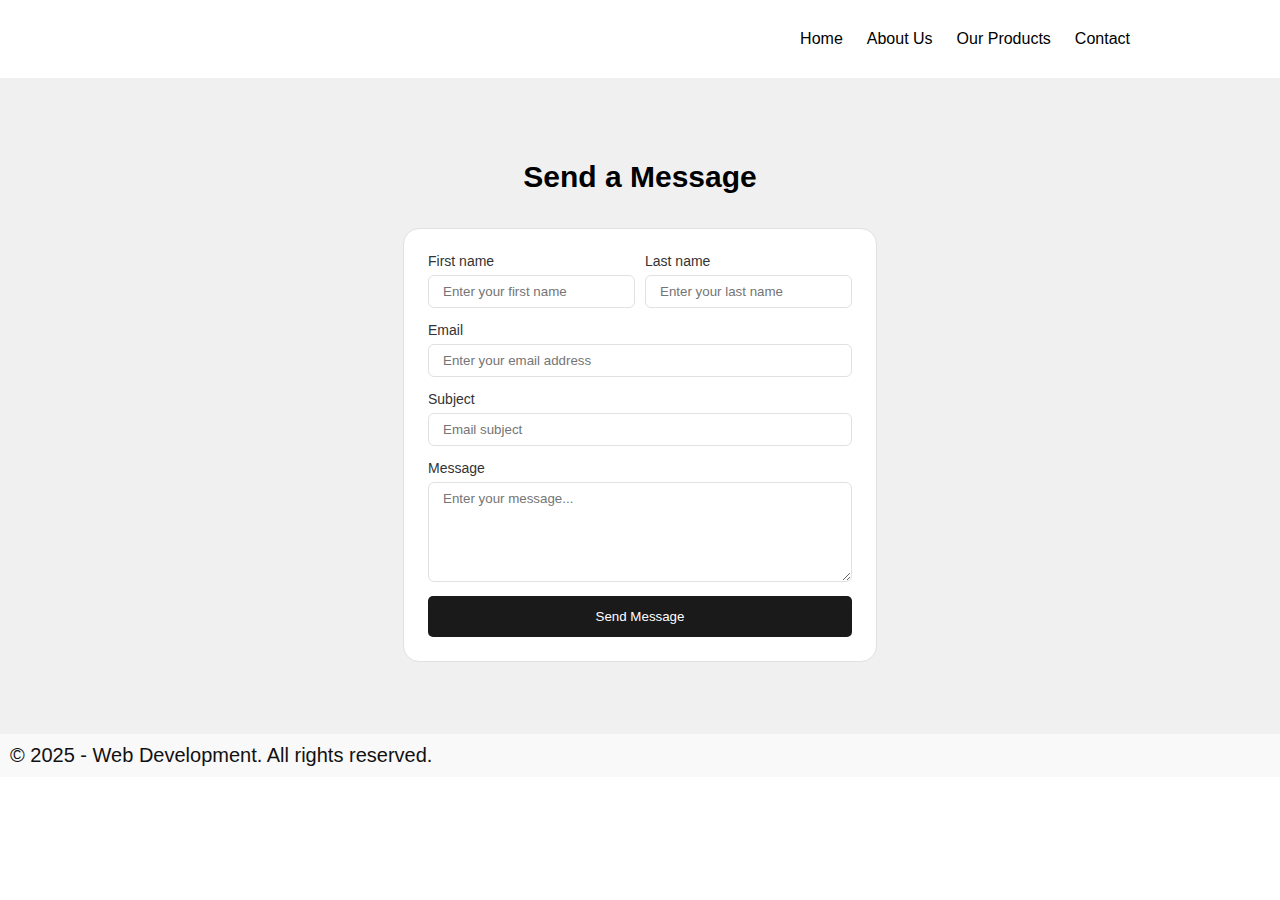
<file: prac/HTMLs/contact.html>
<!DOCTYPE html>
<html lang="en">
<head>
  <meta charset="UTF-8">
  <meta name="viewport" content="width=device-width, initial-scale=1.0">
  <title>Look</title>
  <link rel="stylesheet" href="../assets/styles/style.css">
</head>
<body>
  <header id="header">
    <nav class="navbar container">
      <div class="logo">Logo</div>
      <input type="checkbox" id="menu-toggle" class="menu-toggle" />
      <label for="menu-toggle" class="menu-btn">☰</label>
      <ul class="nav-links">
        <li><a href="../index.html">Home</a></li>
        <li><a href="../HTMLs/about.html">About Us</a></li>
        <li><a href="../HTMLs/services.html">Our Products</a></li>
        <li><a href="../HTMLs/contact.html">Contact</a></li>
      </ul>
    </nav>

    <main>
      <section id="contact">
        <div class="container">
          <h1>Send a Message</h1>
  
          <form action="./submission.html">
            <div class="fullname">
              <div class="form-group">
                <label for="firstName">First name</label>
                <input id="firstName" type="text" placeholder="Enter your first name" required>
              </div>
  
              <div class="form-group">
                <label for="lastName">Last name</label>
                <input id="lastName" type="text" placeholder="Enter your last name" required>
              </div>
            </div>
  
            <div class="form-group">
              <label for="email">Email</label>
              <input id="email" type="email" placeholder="Enter your email address" required>
            </div>
  
            <div class="form-group">
              <label for="subject">Subject</label>
              <input id="subject" type="text" placeholder="Email subject" required>
            </div>
  
            <div class="form-group">
              <label for="message">Message</label>
              <textarea id="message" placeholder="Enter your message..." required></textarea>
            </div>
  
            <button class="primary-button" type="submit">Send Message</button>
          </form>
        </div>
      </section>
    </main>
  
    <footer id="footer">
      <div class="container">
        <p>© 2025 - Web Development. All rights reserved.</p>
      </div>
    </footer>
</body>
</html>
</file>
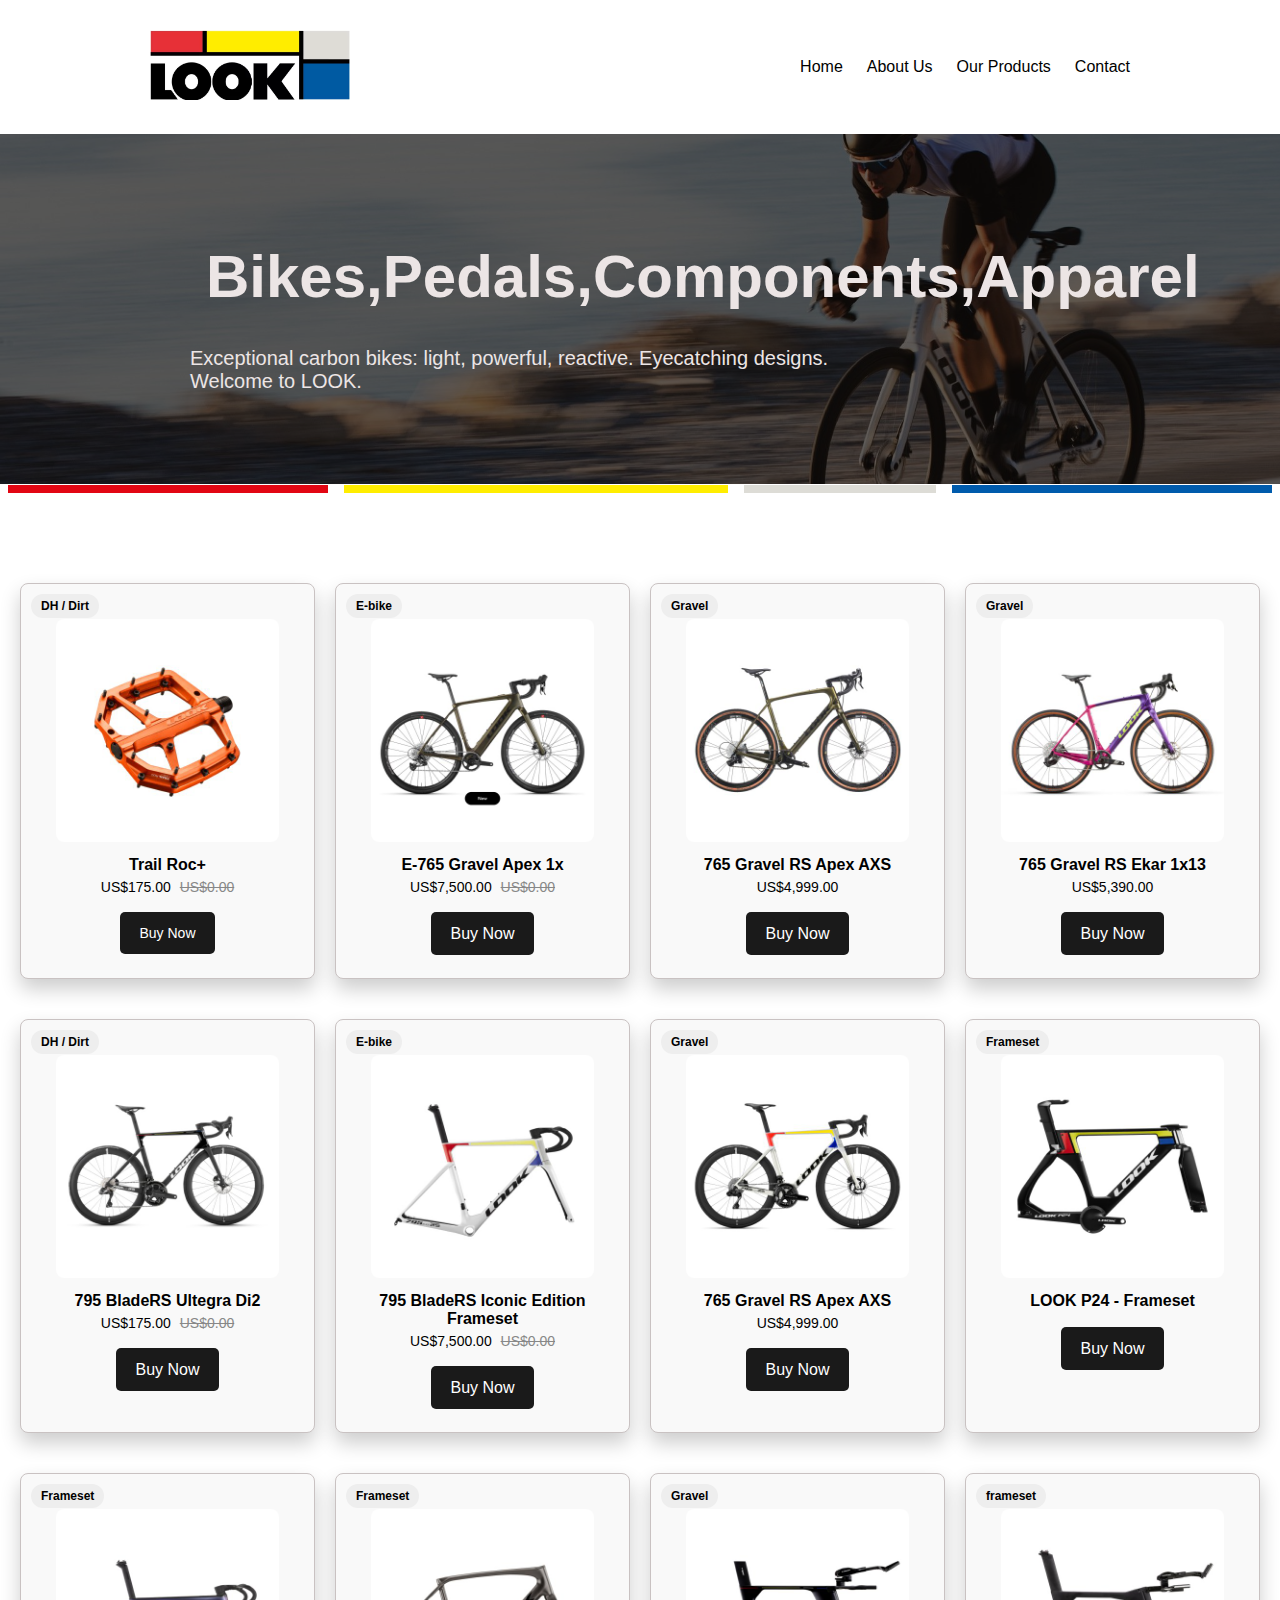
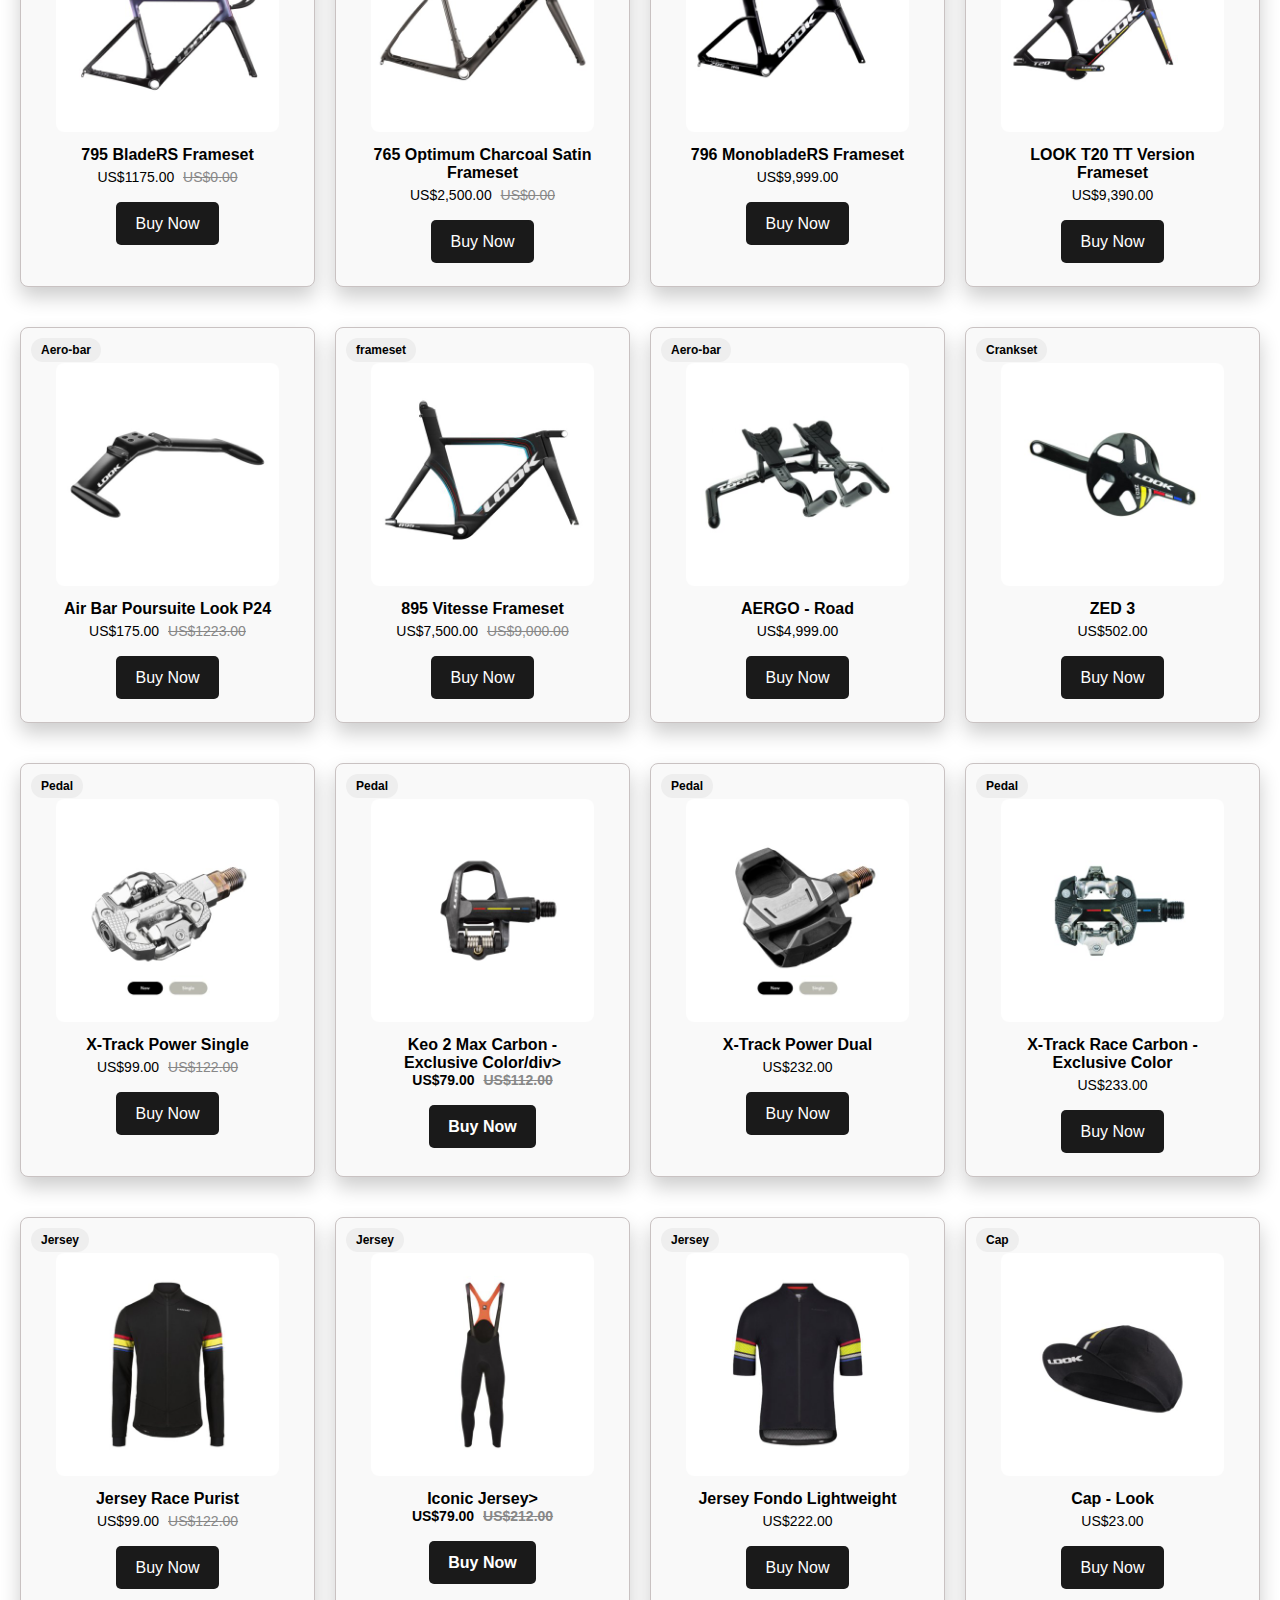
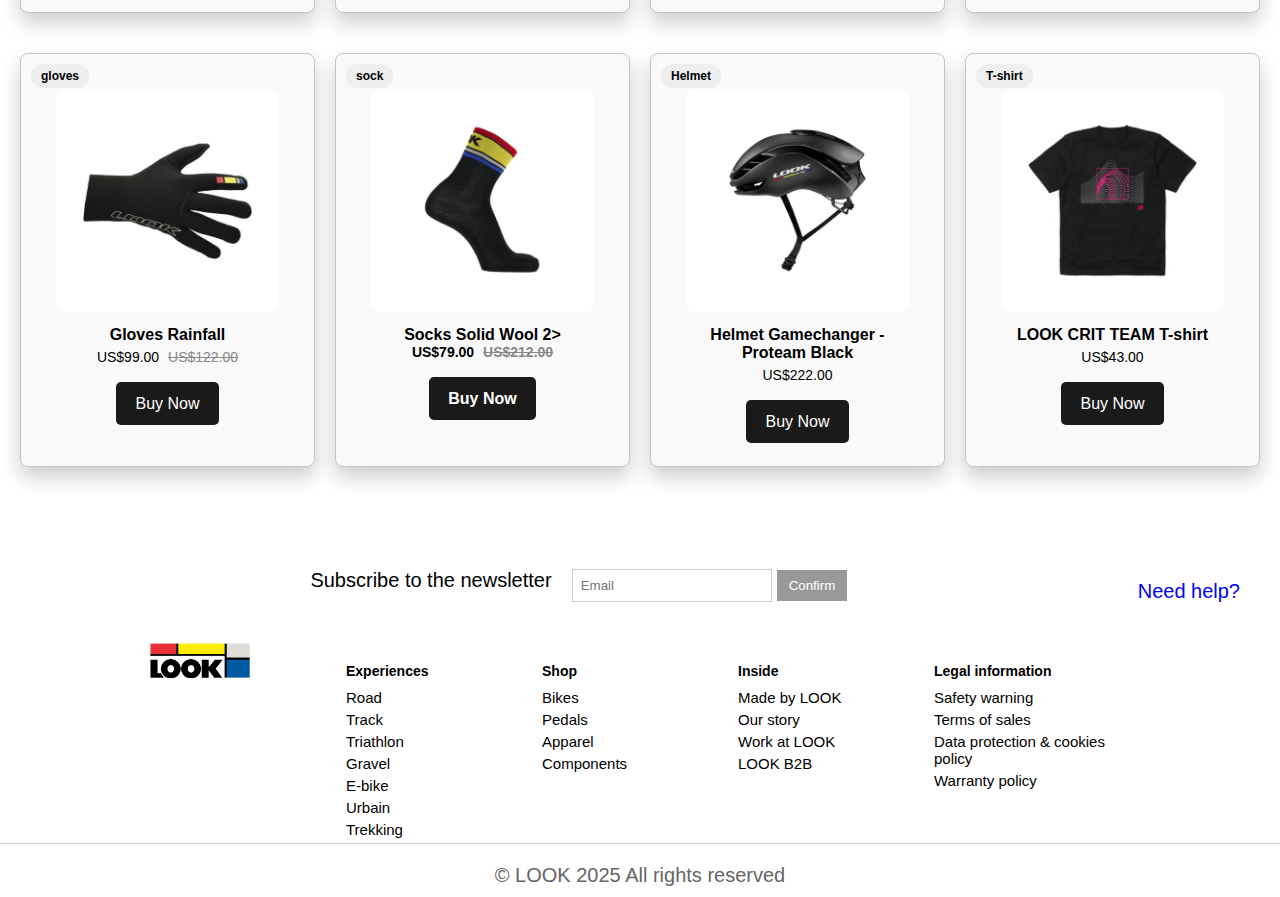
<file: prac/HTMLs/services.html>
<!DOCTYPE html>
<html lang="en">
<head>
  <meta charset="UTF-8">
  <meta name="viewport" content="width=device-width, initial-scale=1.0">
  <title>Look</title>
  <link rel="stylesheet" href="../assets/styles/style.css">
</head>
<body>
  <header id="header2">  
    <nav class="navbar container">
      <div class="logo"><img src="../assets/styles/images/lookcr.png" alt="logo"></div>
      <input type="checkbox" id="menu-toggle" class="menu-toggle" />
      <label for="menu-toggle" class="menu-btn">☰</label>
      <ul class="nav-links">
        <li><a href="../index.html">Home</a></li>
        <li><a href="../HTMLs/about.html">About Us</a></li>
        <li><a href="../HTMLs/services.html">Our Products</a></li>
        <li><a href="../HTMLs/contact.html">Contact</a></li>
      </ul>
    </nav> 
  </header>

  <section class="hero-section2">
    <div class="overlay"></div>
    <div class="hero-content2">
      <h1>Bikes,Pedals,Components,Apparel</h1>
      <p>Exceptional carbon bikes: light, powerful, reactive. Eyecatching designs. Welcome to LOOK.</p>
    </div>
</section>

<div class="line-container">
    <div class="line red"></div>
    <div class="line yellow"></div>
    <div class="line gray"></div>
    <div class="line blue"></div>
  </div>

<div class="products"> 
    <div class="product-card"> <!-- P1 -->
      <span class="tag">DH / Dirt</span>
      <img src="../assets/styles/images/pedal.jpg" alt="Trail Roc+">
      <div class="product-name">Trail Roc+</div>
      <div class="product-price">
        US$175.00 <span class="old-price">US$0.00</span>
         <div class="hero-buttons"></div>
        <a href="contact.html" class="primary-button">Buy Now</a>
      </div>
    </div>
    
    <div class="product-card"> <!-- P2 -->
      <span class="tag">E-bike</span>
      <img src="../assets/styles/images/gravelapex.jpg" alt="E-765 Gravel Apex 1x">
      <div class="product-name">E-765 Gravel Apex 1x</div>
      <div class="product-price">
        US$7,500.00 <span class="old-price">US$0.00</span>
      </div>
       <div class="hero-buttons"></div>
        <a href="contact.html" class="primary-button">Buy Now</a>
    </div>
    

    <div class="product-card"> <!-- P3 -->
      <span class="tag">Gravel</span>
     <img src="../assets/styles/images/gravelekar.jpg" alt="765 Gravel RS Apex AXS">
      <div class="product-name">765 Gravel RS Apex AXS</div>
      <div class="product-price">US$4,999.00</div>
       <div class="hero-buttons"></div>
        <a href="contact.html" class="primary-button">Buy Now</a>
    </div>

    <div class="product-card"> <!-- P4 -->
      <span class="tag">Gravel</span>
    <img src="../assets/styles/images/gravelRS.jpg" alt="765 Gravel RS Ekar 1x13">
      <div class="product-name">765 Gravel RS Ekar 1x13</div>
      <div class="product-price">US$5,390.00</div>
       <div class="hero-buttons"></div>
        <a href="contact.html" class="primary-button">Buy Now</a>
    </div>
  </div>

  <div class="products"> <!-- P5 -->
    <div class="product-card">
      <span class="tag">DH / Dirt</span>
  <img src="../assets/styles/images/L5.jpg" alt="795 BladeRS Ultegra Di2">
      <div class="product-name">795 BladeRS Ultegra Di2</div>
      <div class="product-price">
        US$175.00 <span class="old-price">US$0.00</span>
      </div>
       <div class="hero-buttons"></div>
        <a href="contact.html" class="primary-button">Buy Now</a>
    </div>
    
    <div class="product-card"> <!-- P6 -->
      <span class="tag">E-bike</span>
    <img src="../assets/styles/images/L6.jpg" alt="E-765 Gravel Apex 1x">
      <div class="product-name">795 BladeRS Iconic Edition Frameset</div>
      <div class="product-price">
        US$7,500.00 <span class="old-price">US$0.00</span>
      </div>
       <div class="hero-buttons"></div>
        <a href="contact.html" class="primary-button">Buy Now</a>
    </div>

    <div class="product-card"> <!-- P7 -->
      <span class="tag">Gravel</span>
     <img src="../assets/styles/images/look11.jpg" alt="765 Gravel RS Apex AXS">
      <div class="product-name">765 Gravel RS Apex AXS</div>
      <div class="product-price">US$4,999.00</div>
       <div class="hero-buttons"></div>
        <a href="contact.html" class="primary-button">Buy Now</a>
    </div>
   
    
    <div class="product-card"> <!-- P8 -->
      <span class="tag">Frameset</span>
    <img src="../assets/styles/images/L8.jpg" alt="765 Gravel RS Apex AXS">
      <div class="product-name">LOOK P24 - Frameset</div>
      <div class="product-price"></div>
       <div class="hero-buttons"></div>
        <a href="contact.html" class="primary-button">Buy Now</a>
    </div>   
 </div>

 <div class="products"> 
    <div class="product-card"> <!-- P9 -->
      <span class="tag">Frameset</span>
      <a href="contact.html"><img src="../assets/styles/images/frameS1.jpg" alt="795 BladeRS Frameset"></a>
      <div class="product-name">795 BladeRS Frameset</div>
      <div class="product-price">
        US$1175.00 <span class="old-price">US$0.00</span>
      </div>
       <div class="hero-buttons"></div>
        <a href="contact.html" class="primary-button">Buy Now</a>
    </div>
    
    <div class="product-card"> <!-- P10 -->
      <span class="tag">Frameset</span>
      <img src="../assets/styles/images/frameS2.jpg" alt="765 Optimum Charcoal Satin Frameset">
      <div class="product-name">765 Optimum Charcoal Satin Frameset</div>
      <div class="product-price">
        US$2,500.00 <span class="old-price">US$0.00</span>
      </div>
       <div class="hero-buttons"></div>
        <a href="contact.html" class="primary-button">Buy Now</a>
    </div>

    <div class="product-card"> <!-- P11 -->
      <span class="tag">Gravel</span>
     <img src="../assets/styles/images/frameS3.jpg" alt="796 MonobladeRS Frameset">
      <div class="product-name">796 MonobladeRS Frameset</div>
      <div class="product-price">US$9,999.00</div>
       <div class="hero-buttons"></div>
        <a href="contact.html" class="primary-button">Buy Now</a>
    </div>

    <div class="product-card"> <!-- P12 -->
      <span class="tag">frameset</span>
    <img src="../assets/styles/images/frameS4.jpg" alt="LOOK T20 TT Version Frameset">
      <div class="product-name">LOOK T20 TT Version Frameset</div>
      <div class="product-price">US$9,390.00</div>
       <div class="hero-buttons"></div>
        <a href="contact.html" class="primary-button">Buy Now</a>
    </div>
  </div>

  <div class="products"> 
    <div class="product-card"> <!-- P13 -->
      <span class="tag">Aero-bar</span>
      <img src="../assets/styles/images/AIR-BAR-POURSUITE-LOOK-P24-1.jpg" alt="Air Bar Poursuite Look P24">
      <div class="product-name">Air Bar Poursuite Look P24</div>
      <div class="product-price">
        US$175.00 <span class="old-price">US$1223.00</span>
      </div>
       <div class="hero-buttons"></div>
        <a href="contact.html" class="primary-button">Buy Now</a>
    </div>
    
    <div class="product-card"> <!-- P14 -->
      <span class="tag">frameset</span>
      <img src="../assets/styles/images/frames5.jpg" alt="895 Vitesse Frameset">
      <div class="product-name">895 Vitesse Frameset</div>
      <div class="product-price">
        US$7,500.00 <span class="old-price">US$9,000.00</span>
      </div>
       <div class="hero-buttons"></div>
        <a href="contact.html" class="primary-button">Buy Now</a>
    </div>

    <div class="product-card"> <!-- P15 -->
      <span class="tag">Aero-bar</span>
     <img src="../assets/styles/images/1700227612-AERGO-Piste.jpg" alt="AERGO - Road">
      <div class="product-name">AERGO - Road</div>
      <div class="product-price">US$4,999.00</div>
       <div class="hero-buttons"></div>
        <a href="contact.html" class="primary-button">Buy Now</a>
    </div>

    <div class="product-card"> <!-- P16 -->
      <span class="tag">Crankset</span>
    <img src="../assets/styles/images/ZED-3.jpg" alt="ZED 3">
      <div class="product-name">ZED 3</div>
      <div class="product-price">US$502.00</div>
       <div class="hero-buttons"></div>
        <a href="contact.html" class="primary-button">Buy Now</a>
    </div>
  </div>

   <div class="products"> 
    <div class="product-card"> <!-- P17 -->
      <span class="tag">Pedal</span>
      <img src="../assets/styles/images/peds.jpg" alt="X-Track Power Single">
      <div class="product-name">X-Track Power Single</div>
      <div class="product-price">
        US$99.00 <span class="old-price">US$122.00</span>
      </div>
       <div class="hero-buttons"></div>
        <a href="contact.html" class="primary-button">Buy Now</a>
    </div>
    
    <div class="product-card"> <!-- P18 -->
      <span class="tag">Pedal</span>
      <img src="../assets/styles/images/peds3.jpg" alt="Keo 2 Max Carbon">
      <div class="product-name">Keo 2 Max Carbon - Exclusive Color/div>
      <div class="product-price">
        US$79.00 <span class="old-price">US$112.00</span>
      </div>
       <div class="hero-buttons"></div>
        <a href="contact.html" class="primary-button">Buy Now</a>
    </div>
  </div>
    <div class="product-card"> <!-- P19 -->
      <span class="tag">Pedal</span>
     <img src="../assets/styles/images/peds2.jpg" alt="X-Track Power Dual">
      <div class="product-name">X-Track Power Dual</div>
      <div class="product-price">US$232.00</div><div class="hero-buttons"></div>
        <a href="contact.html" class="primary-button">Buy Now</a>
    </div>

    <div class="product-card"> <!-- P20 -->
      <span class="tag">Pedal</span>
     <img src="../assets/styles/images/peds4.jpg" alt="X-Track Race Carbon">
      <div class="product-name">X-Track Race Carbon - Exclusive Color</div>
      <div class="product-price">US$233.00</div>
      <div class="hero-buttons"></div>
        <a href="contact.html" class="primary-button">Buy Now</a>
    </div>
  </div>

  <div class="products"> 
    <div class="product-card"> <!-- P21 -->
      <span class="tag">Jersey</span>
      <img src="../assets/styles/images/jers.jpg" alt="Jersey Race Purist">
      <div class="product-name">Jersey Race Purist</div>
      <div class="product-price">
        US$99.00 <span class="old-price">US$122.00</span>
      </div>
       <div class="hero-buttons"></div>
        <a href="contact.html" class="primary-button">Buy Now</a>
    </div>
    
    <div class="product-card"> <!-- P22 -->
      <span class="tag">Jersey</span>
      <img src="../assets/styles/images/jersss.jpg" alt="Iconic Jersey">
      <div class="product-name">Iconic Jersey>
      <div class="product-price">
        US$79.00 <span class="old-price">US$212.00</span>
      </div>
      <div class="hero-buttons"></div>
        <a href="contact.html" class="primary-button">Buy Now</a>
    </div>
    </div>

    <div class="product-card"> <!-- P23 -->
      <span class="tag">Jersey</span>
     <img src="../assets/styles/images/jerss.jpg" alt="Jersey Fondo Lightweight">
      <div class="product-name">Jersey Fondo Lightweight</div>
      <div class="product-price">US$222.00</div>
      <div class="hero-buttons"></div>
        <a href="contact.html" class="primary-button">Buy Now</a>
    </div>

    <div class="product-card"> <!-- P24 -->
      <span class="tag">Cap</span>
    <img src="../assets/styles/images/cap.jpg" alt="X-Track Race Carbon">
      <div class="product-name">Cap - Look</div>
      <div class="product-price">US$23.00</div>
      <div class="hero-buttons"></div>
        <a href="contact.html" class="primary-button">Buy Now</a>
    </div>
  </div>

  
  <div class="products"> 
    <div class="product-card"> <!-- P21 -->
      <span class="tag">gloves</span>
      <img src="../assets/styles/images/hnd.jpg" alt="Gloves Rainfall">
      <div class="product-name">Gloves Rainfall</div>
      <div class="product-price">
        US$99.00 <span class="old-price">US$122.00</span>
      </div>
      <div class="hero-buttons"></div>
        <a href="contact.html" class="primary-button">Buy Now</a>
    </div>
    
    <div class="product-card"> <!-- P22 -->
      <span class="tag">sock</span>
      <img src="../assets/styles/images/sck.jpg" alt="Socks Solid Wool 2">
      <div class="product-name">Socks Solid Wool 2>
      <div class="product-price">
        US$79.00 <span class="old-price">US$212.00</span>
      </div>
      <div class="hero-buttons"></div>
        <a href="contact.html" class="primary-button">Buy Now</a>
    </div>
    </div>

    <div class="product-card"> <!-- P23 -->
      <span class="tag">Helmet</span>
     <img src="../assets/styles/images/helm.jpg" alt="Helmet Gamechanger - Proteam Black">
      <div class="product-name">Helmet Gamechanger - Proteam Black</div>
      <div class="product-price">US$222.00</div>
      <div class="hero-buttons"></div>
        <a href="contact.html" class="primary-button">Buy Now</a>
    </div>

    <div class="product-card"> <!-- P24 -->
      <span class="tag">T-shirt</span>
    <img src="../assets/styles/images/tshirt.jpg" alt="LOOK CRIT TEAM T-shirt">
      <div class="product-name">LOOK CRIT TEAM T-shirt</div>
      <div class="product-price">US$43.00</div>
      <div class="hero-buttons"></div>
        <a href="contact.html" class="primary-button">Buy Now</a>
    </div>
  </div>


 
     
 <footer id="footer-top">
  <div class="container3">
  <div class="footer-top">
   <div class="newsletter">
    <p>Subscribe to the newsletter</p>
 <form>
   <input type="email" placeholder="Email">
   <button type="submit">Confirm</button>
     </form>
     </div>
    <div class="footer-option">
    <a href="contact.html"><p><br>Need help?</p></a>
     </div>
   </div>

  <div class="footer-links">
   <div class="logo-column">
     <img src="../assets/styles/images/lookcr.png" alt="LOOKLogo" class="logo">
   </div>
   <div class="link-column">
    <h4>Experiences</h4>
        <ul>
          <li>Road</li>
          <li>Track</li>
          <li>Triathlon</li>
          <li>Gravel</li>
          <li>E-bike</li>
          <li>Urbain</li>
          <li>Trekking</li>
  </ul>
   </div>
 <div class="link-column">
   <h4>Shop</h4>
   <ul>
    <li>Bikes</li>
      <li>Pedals</li>
 <li>Apparel</li>
 <li>Components</li>
   </ul>
  </div>
  <div class="link-column">
  <h4>Inside</h4>
   <ul>
          <li>Made by LOOK</li>
          <li>Our story</li>
          <li>Work at LOOK</li>
          <li>LOOK B2B</li>
   </ul>
</div>
<div class="link-column">
  <h4>Legal information</h4>
 <ul>
          <li>Safety warning</li>
          <li>Terms of sales</li>
          <li>Data protection & cookies policy</li>
          <li>Warranty policy</li>
  </ul>
</div>
 </div>

    <div class="footer-bottom">
<p>© LOOK 2025  All rights reserved</p>
</div>
 </footer>
     
    </div>
  </footer>
</body>
</html>
</file>
<file: prac/assets/styles/style.css>
/* 
-- Responsive Breakpoints
sm: 640px - mobile phone size
md: 768px - Tablet size
lg: 1024px - Laptop standard size
xl: 1280px -- larger wide desktop size

Utils is a common style that can be used anytime.
*/
@import "hero.css";
@import "footer.css";
@import "button.css";
@import "navbar.css";
@import "contact.css";
@import "card.css";
@import "container.css";
@import "line.css";
@import "product.css";
@import "shop.css";
@import "herosection3.css";
@import "services.css";
@import "herosection4.css";
@import "herosection5.css";
@import "hero.css";

* {
  margin: 0;
  padding: 0;
  box-sizing: border-box;
}
body {
  background-repeat: no-repeat;
  background-attachment: fixed;
  background-size: cover;

}
html, body {
  font-family: "Helvetica Neue", Helvetica, Arial, sans-serif;
  overflow-x: hidden;
  background-color: #ffffff;
  color: rgb(0, 0, 0);
}
</file>
